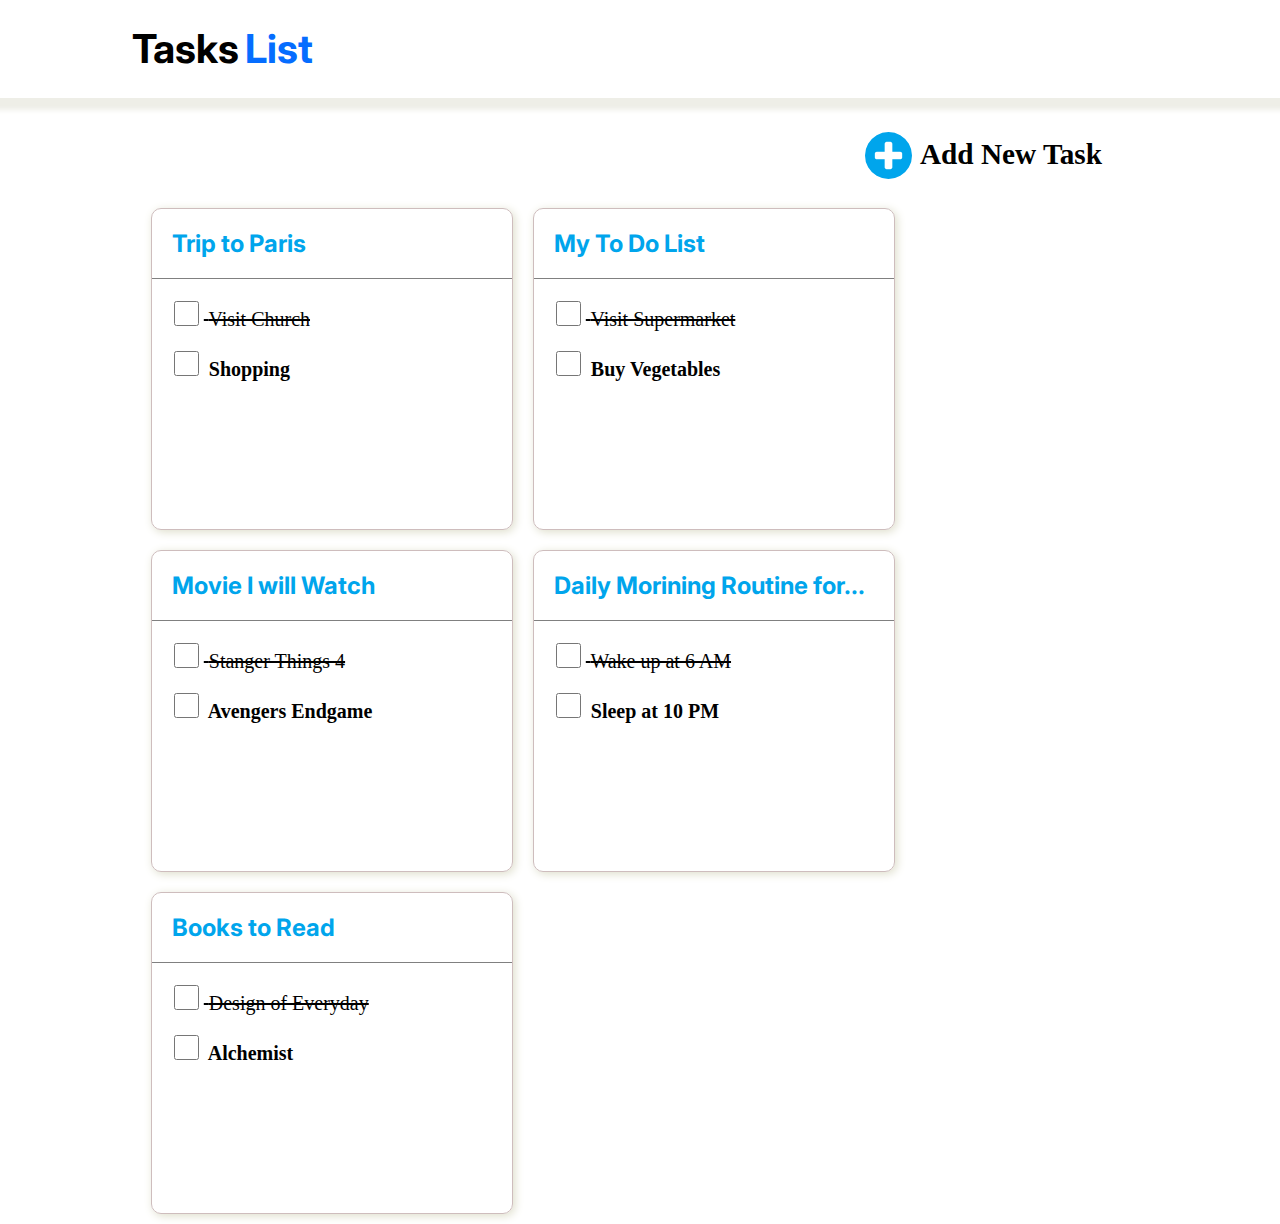
<file: page-1/Index.html>
<!DOCTYPE html>
<html lang="en">

<head>
    <meta charset="UTF-8">
    <meta http-equiv="X-UA-Compatible" content="IE=edge">
    <meta name="viewport" content="width=device-width, initial-scale=1.0">
    <link rel="stylesheet" href="index.css">
    <link rel="preconnect" href="https://fonts.googleapis.com">
    <link rel="preconnect" href="https://fonts.gstatic.com" crossorigin>
    <link href="https://fonts.googleapis.com/css2?family=Inter:wght@&display=swap" rel="stylesheet">
    <link rel="stylesheet" href="https://cdnjs.cloudflare.com/ajax/libs/font-awesome/4.7.0/css/font-awesome.min.css">
    <title>Document</title>
</head>

<body>




    <div class="top-nav">
        <span class="tasks">Tasks</span>
        <span class="list">List</span>
    </div>
   
        <div class="click">
             
            <div class="plus">
                <i class="fa fa-plus-circle" style="font-size:55px;color:#00A5EC;"></i>
            </div>
            <div class="addtask">
                <h3>Add New Task</h3>
            </div>

        </div>
    



            <div class="cards-container">


                <div class="cards">
                    <div class="title">
                        <h2>Trip to Paris</h2>

                    </div>
                    <div class="details1">
                        <form><input type="checkbox" name="tick" id="check1">
                            <label id="tick">Visit Church</label>
                        </form>

                    </div>
                    <div class="details2">
                        <form><input type="checkbox" name="tick" id="check2">
                            <label for="tick">Shopping</label>
                        </form>
                    </div>

                </div>

                <div class="cards">
                    <div class="title">
                        <h2>My To Do List</h2>
                    </div>
                    <div class="details1">
                        <form><input type="checkbox" name="tick" id="check1">
                            <label for="tick">Visit Supermarket</label>
                        </form>

                    </div>
                    <div class="details2">
                        <form><input type="checkbox" name="tick" id="check2">
                            <label for="tick">Buy Vegetables</label>
                        </form>
                    </div>
                </div>

                <div class="cards">
                    <div class="title">
                        <h2>Movie I will Watch</h2>
                    </div>
                    <div class="details1">
                        <form><input type="checkbox" name="tick" id="check1">
                            <label for="tick">Stanger Things 4</label>
                        </form>

                    </div>
                    <div class="details2">
                        <form><input type="checkbox" name="tick" id="check2">
                            <label for="tick"> Avengers Endgame</label>
                        </form>
                    </div>
                </div>


                <div class="cards">
                    <div class="title">
                        <h2>Daily Morining Routine for...</h2>
                    </div>
                    <div class="details1">
                        <form><input type="checkbox" name="tick" id="check1">
                            <label for="tick">Wake up at 6 AM</label>
                        </form>

                    </div>
                    <div class="details2">
                        <form><input type="checkbox" name="tick" id="check2">
                            <label for="tick">Sleep at 10 PM</label>
                        </form>
                    </div>
                </div>


                <div class="cards">
                    <div class="title">
                        <h2> Books to Read</h2>
                    </div>
                    <div class="details1">
                        <form><input type="checkbox" name="tick" id="check1">
                            <label for="tick">Design of Everyday</label>
                        </form>

                    </div>
                    <div class="details2">
                        <form><input type="checkbox" name="tick" id="check2">
                            <label for="tick">Alchemist</label>
                        </form>
                    </div>
                </div>


            </div>



</body>

</html>
</file>
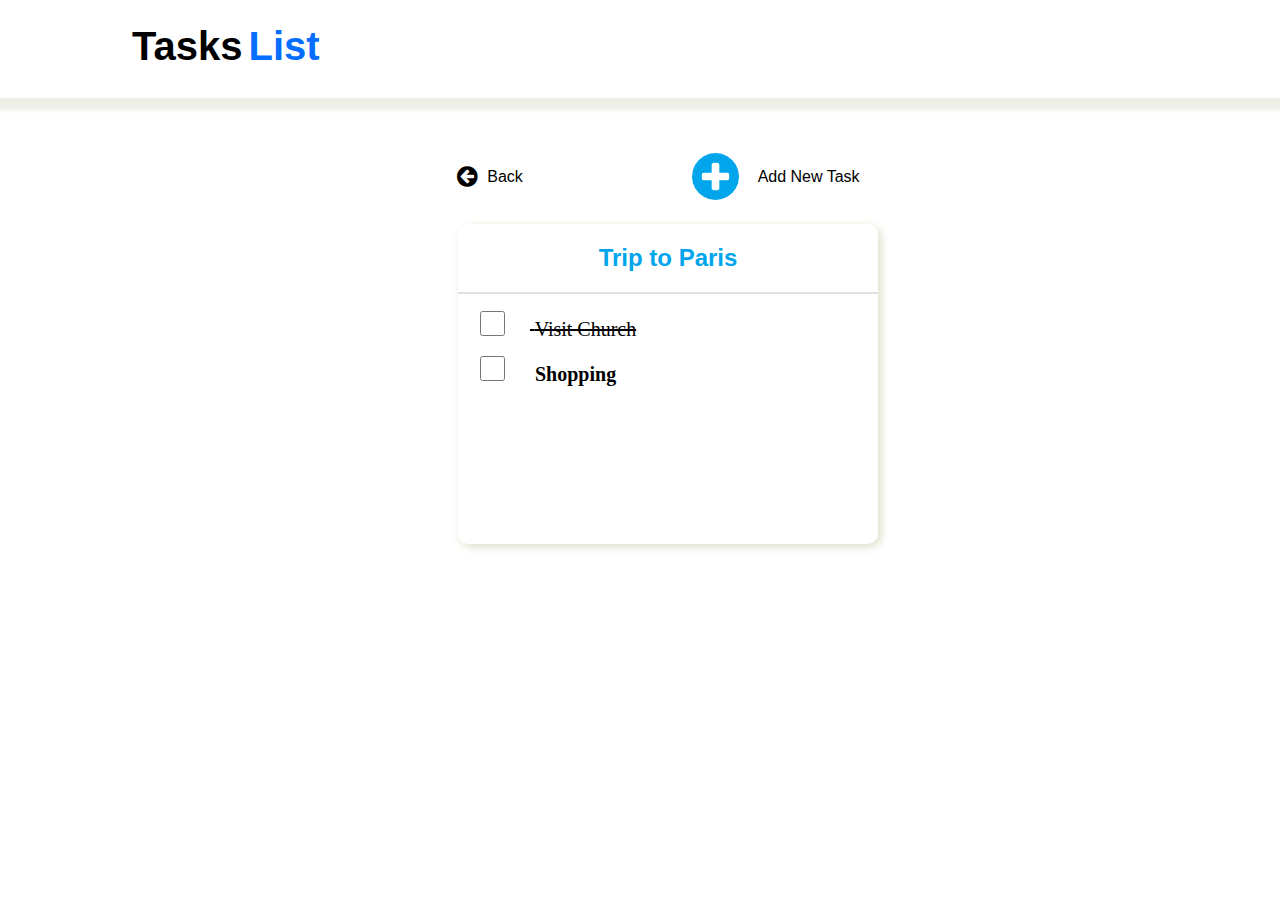
<file: page-3/index.html>
<!DOCTYPE html>
<html lang="en">

<head>
    <meta charset="UTF-8">
    <meta http-equiv="X-UA-Compatible" content="IE=edge">
    <meta name="viewport" content="width=device-width, initial-scale=1.0">
    <link rel="stylesheet" href="https://cdnjs.cloudflare.com/ajax/libs/font-awesome/4.7.0/css/font-awesome.min.css">
    <link rel="stylesheet" href="index.css">
    <title>Document</title>
</head>

<body>

    <div class="top-nav">
        <span class="tasks">Tasks</span>
        <span class="list">List</span>
    </div>

    <div class="top-container">
        <div class="upper-container">
            <div class="left">
                <div class="btn1">
                    <i class="fa fa-arrow-circle-left" style="font-size:24px"></i>

                </div>
                <div class="text1">
                    <p>Back</p>
                </div>
            </div>
            <div class="right">
                <div class="btn2">
                    <i class="fa fa-plus-circle" style="font-size:55px;color:#00A5EC;"></i>
                </div>
                <div class="text2">
                    <p>Add New Task</p>
                </div>
            </div>
        </div>
        <div class="card-container">
            <div class="cards">
                <div class="title">
                    <h2>Trip to Paris</h2>

                </div>
                <div class="details1">
                    <form><input type="checkbox" name="tick" id="check1">
                        <label id="tick">Visit Church</label>
                    </form>

                </div>
                <div class="details2">
                    <form><input type="checkbox" name="tick" id="check2">
                        <label for="tick">Shopping</label>
                    </form>
                </div>

            </div>
        </div>
    </div>

</body>

</html>
</file>
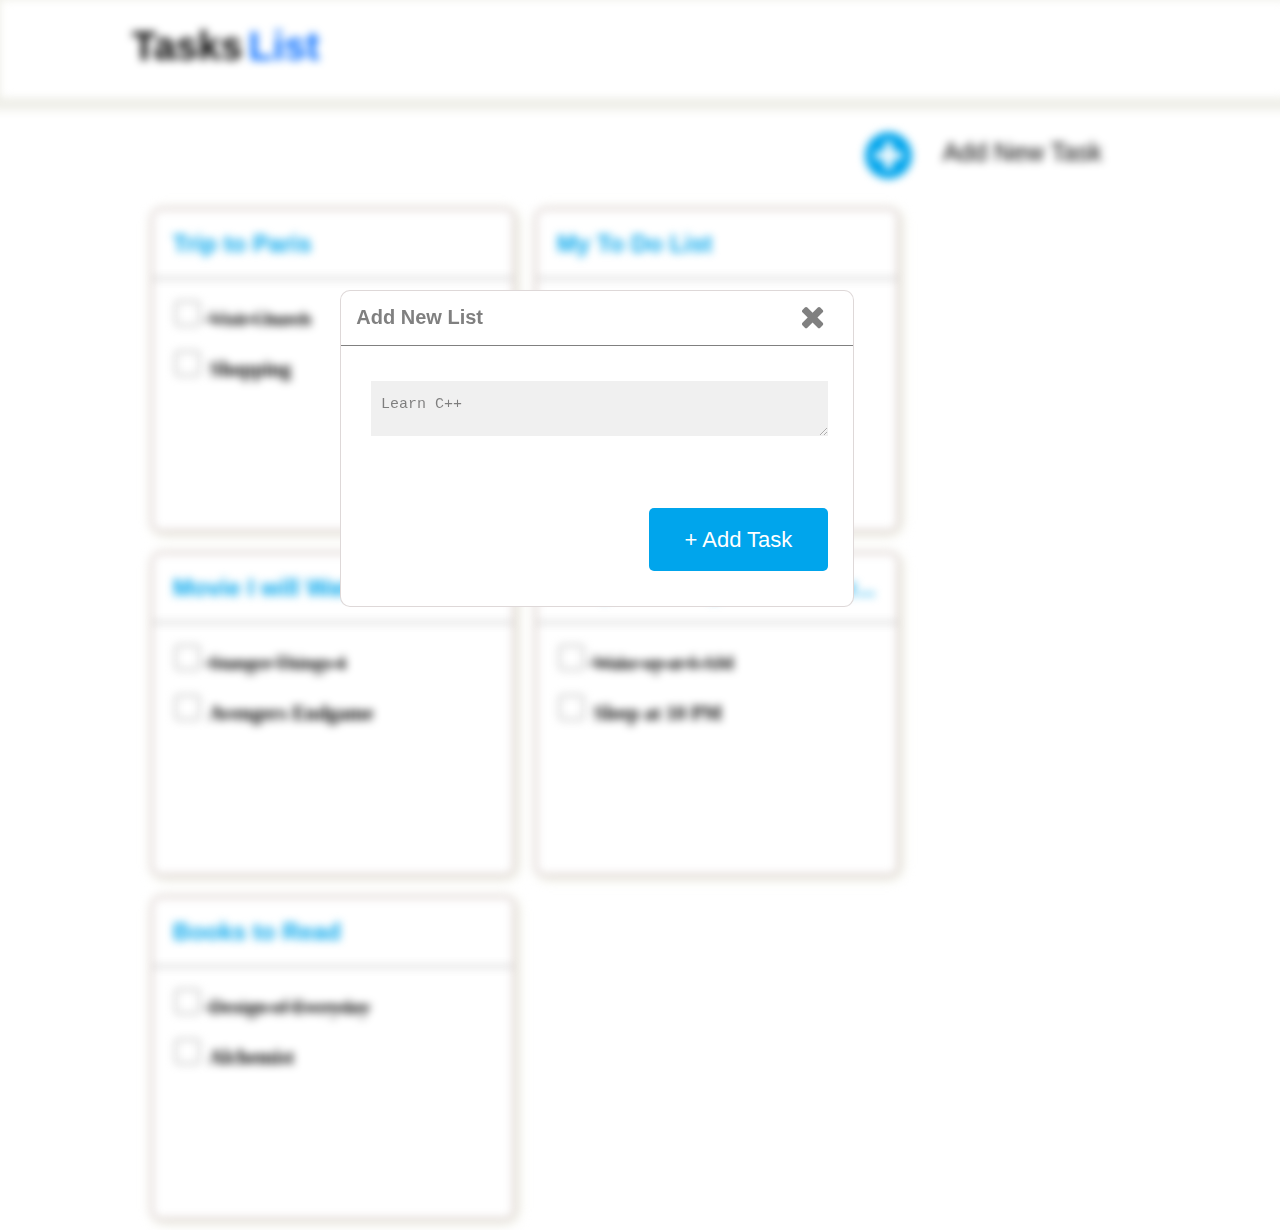
<file: page-2/index1.html>
<!DOCTYPE html>
<html lang="en">

<head>
    <meta charset="UTF-8">
    <meta http-equiv="X-UA-Compatible" content="IE=edge">
    <meta name="viewport" content="width=device-width, initial-scale=1.0">
    <link rel="stylesheet" href="https://cdnjs.cloudflare.com/ajax/libs/font-awesome/4.7.0/css/font-awesome.min.css">
    <link rel="stylesheet" href="index1.css">
    <title>Document</title>
</head>

<body>
    <div class="blur">



        <div class="top-nav">
            <span class="tasks">Tasks</span>
            <span class="list">List</span>
        </div>

        <div class="click">

            <div class="plus">
                <i class="fa fa-plus-circle" style="font-size:55px;color:#00A5EC;"></i>
            </div>
            <div class="addtask">
                <p id="text">Add New Task<p>
            </div>

        </div>




        <div class="cards-container">


            <div class="cards">
                <div class="title">
                    <h2>Trip to Paris</h2>

                </div>
                <div class="details1">
                    <form><input type="checkbox" name="tick" id="check1">
                        <label id="tick">Visit Church</label>
                    </form>

                </div>
                <div class="details2">
                    <form><input type="checkbox" name="tick" id="check2">
                        <label for="tick">Shopping</label>
                    </form>
                </div>

            </div>

            <div class="cards">
                <div class="title">
                    <h2>My To Do List</h2>
                </div>
                <div class="details1">
                    <form><input type="checkbox" name="tick" id="check1">
                        <label for="tick">Visit Supermarket</label>
                    </form>

                </div>
                <div class="details2">
                    <form><input type="checkbox" name="tick" id="check2">
                        <label for="tick">Buy Vegetables</label>
                    </form>
                </div>
            </div>

            <div class="cards">
                <div class="title">
                    <h2>Movie I will Watch</h2>
                </div>
                <div class="details1">
                    <form><input type="checkbox" name="tick" id="check1">
                        <label for="tick">Stanger Things 4</label>
                    </form>

                </div>
                <div class="details2">
                    <form><input type="checkbox" name="tick" id="check2">
                        <label for="tick"> Avengers Endgame</label>
                    </form>
                </div>
            </div>


            <div class="cards">
                <div class="title">
                    <h2>Daily Morining Routine for...</h2>
                </div>
                <div class="details1">
                    <form><input type="checkbox" name="tick" id="check1">
                        <label for="tick">Wake up at 6 AM</label>
                    </form>

                </div>
                <div class="details2">
                    <form><input type="checkbox" name="tick" id="check2">
                        <label for="tick">Sleep at 10 PM</label>
                    </form>
                </div>
            </div>


            <div class="cards">
                <div class="title">
                    <h2> Books to Read</h2>
                </div>
                <div class="details1">
                    <form><input type="checkbox" name="tick" id="check1">
                        <label for="tick">Design of Everyday</label>
                    </form>

                </div>
                <div class="details2">
                    <form><input type="checkbox" name="tick" id="check2">
                        <label for="tick">Alchemist</label>
                    </form>
                </div>
            </div>


        </div>
    </div>









    <div class="new">
        <div class="add1">
            <h3> Add New List </h3>

            <div class="btn1">
                <i class="fa fa-times" style="font-size:32px"></i>
            </div>
        </div>
        <textarea class="popup">Learn C++</textarea>
        <button class="btn"> + Add Task</button>
    </div>

</body>

</html>
</file>
<file: page-1/index.css>
*{
    
    margin: 0;
}
 
.top-nav{
    height: 90px;
    width:100%;
   position: relative;
   box-shadow: -2px 2px 5px 10px rgb(238, 238, 231);   
   border: 4px solid white;
    
}



.tasks{
    margin: 2px;
    font-size: 40px;
    font-weight: 700;
    margin-left: 10%;
    font-family: 'Inter', sans-serif;
    position: relative;
    top: 20px;   
    
}



.list{
    font-size: 40px;
    position: relative;
    top: 20px;
    color: rgb(5, 109, 255);  
    font-weight: 700;
    font-family: 'Inter', sans-serif;
     
}


.click{
    width: 80%;
    top: 30px;
    position: relative;   
    display: flex;
    margin-left: 10%;
    margin-right: 10%;
  
}

.addtask{
    
    position: absolute;
    right: 50px;
    font-size: 25px;
    margin: 10px 0px 0px 5px;
}


.plus{
    position: absolute;
    right: 240px;
  
}

 

.cards-container{
  position:relative;
    width: 79%;  
    margin-top: 100px;
    margin-left: 11%;
    margin-right: 10%;
    justify-content: flex-start;
    display: flex;
    flex-wrap: wrap;  
    flex-direction: row;
}


.cards{
    margin: 10px;
    width: 360px;
    height: 320px;    
    border: 1px solid rgb(206, 189, 189);
    border-radius: 10px;
    box-shadow: 2px 2px 10px rgb(222, 222, 203);

       
}



 .title{
      
     border-bottom: 1px solid grey;
}
h2{
    margin: 20px;
    font-family:'Inter', sans-serif ;   
    color: #00A5EC;
  
}


.details1{
    text-decoration: line-through;
    margin-top: 17px;
    margin-left: 17px;
    font-size: 20px;
    
}


.details2{
    margin-top: 15px;
    margin-left: 17px;
    font-size: 20px;
    font-weight: bold;

 
}

 
#check1{
    margin: 5px;
   width: 25px;
   height: 25px;
}


#check2{
    margin: 5px;
   width: 25px;
   height: 25px;
}
 
@media (max-width:550px) {
    .cards-container{
        position: relative;
        margin-top: 10%;
        width: 80%;
    }
    .plus{
        margin-left: 70%;
        position: relative;
        right: 28%;

    }
    .addtask{
        display: none;
    }
    .click{
        position: relative;
        margin-right: 50%;
        /* background-color: red; */
    }
}
</file>
<file: page-3/index.css>
* {
    margin: 0;
}

.top-nav {
    height: 90px;
    width: 100%;
    position: relative;
    box-shadow: -2px 2px 5px 10px rgb(238, 238, 231);
    border: 4px solid white;

}



.tasks {
    margin: 2px;
    font-size: 40px;
    font-weight: 700;
    margin-left: 10%;
    font-family: 'Inter', sans-serif;
    position: relative;
    top: 20px;

}



.list {
    font-size: 40px;
    position: relative;
    top: 20px;
    color: rgb(5, 109, 255);
    font-weight: 700;
    font-family: 'Inter', sans-serif;

}

.upper-container {
    width: 420px;
    position: relative;
    margin-top: 4%;
    margin-left: 35%;
    margin-right: 35%;
    display: flex;
    justify-content: space-between;
}

.left {

    width: 20%;
    position: relative;
    align-items: center;
    justify-content: space-evenly;
    display: flex;
}

.text1 {
    font-family: 'Inter', sans-serif;
}

.right {
    
    width: 40%;
    margin-right: 2%;
    align-items: center;
    justify-content: space-between;
    display: flex;
}

.text2 {
    font-family: 'Inter', sans-serif;
}

.card-container {
    position: relative;
    width: 80%;
    margin-top: 10px;
    margin-left: 35%;
    margin-right: 10%;
    justify-content: flex-start;
    display: flex;
    flex-wrap: wrap;
    flex-direction: row;
}

.cards {
    margin: 10px;
    width: 420px;
    height: 320px;
    border: 0px solid rgb(206, 189, 189);
    border-radius: 10px;
    box-shadow: 3px 3px 10px rgb(222, 222, 203);
}


.title {
    text-align: center;
    border-bottom: 2px solid rgba(128, 128, 128, 0.249);
}



h2 {
    margin: 20px;
    font-family: 'Inter', sans-serif;
    color: #00A5EC;

}


.details1 {
    text-decoration: line-through;
    margin-top: 17px;
    margin-left: 17px;
    font-size: 20px;

}


.details2 {
    margin-top: 15px;
    margin-left: 17px;
    font-size: 20px;
    font-weight: bold;
}


#check1 {
    margin-right: 25px;
    margin-left: 5px;
    width: 25px;
    height: 25px;
}


#check2 {
    margin-right: 25px;
    margin-left: 5px;
    width: 25px;
    height: 25px;
}



@media (200px < width<700px) {

    .upper-container {
        margin-left: 5%;
        position: relative;
        width: 90%;

    }

    .right {
        width: 20%;
        position: relative;
        margin-right: 40%;

        justify-content: center;
    }

    .left {
        margin-left: 7%;
        width: 25%;
        justify-content: space-evenly;
    }

    .text2 {
        display: none;
    }

    .btn2 {
        justify-content: center;
    }

    .card-container {
        width: 90%;
        margin-left: 5%;
        margin-right: 10%;

    }


    .cards {
        margin: 3%;
    }

    .top-container {
        justify-content: center;
        margin: 0;
    }
}
</file>
<file: page-2/index1.css>
*{
   margin: 0;
   /* background-color: rgba(28, 23, 23, 0); */
}
body{
    width: auto;
    height: auto;
}
 
.top-nav{
    height: 90px;
    width:100%;
   position: relative;
   box-shadow: -2px 2px 5px 10px rgb(238, 238, 231);   
   border: 4px solid white;
    
}



.tasks{
    margin: 2px;
    font-size: 40px;
    font-weight: 700;
    margin-left: 10%;
    font-family: 'Inter', sans-serif;
    position: relative;
    top: 20px;   
    
}



.list{
    font-size: 40px;
    position: relative;
    top: 20px;
    color: rgb(5, 109, 255);  
    font-weight: 700;
    font-family: 'Inter', sans-serif;
     
}


.click{
    width: 80%;
    top: 30px;
    position: relative;   
    display: flex;
    margin-left: 10%;
    margin-right: 10%;
  
}

.addtask{
    
    position: absolute;
    right: 50px;
    font-size: 25px;
    margin: 10px 0px 0px 5px;
}
#text{
    font-family:'Inter', sans-serif ;
}


.plus{
    position: absolute;
    right: 240px;
  
}

 

.cards-container{
  position:relative;
    width: 79%;  
    margin-top: 100px;
    margin-left: 11%;
    margin-right: 10%;
    justify-content: flex-start;
    display: flex;
    flex-wrap: wrap;  
    flex-direction: row;
}


.cards{
    margin: 10px;
    width: 360px;
    height: 320px;    
    border: 2px solid rgb(206, 189, 189);
    border-radius: 10px;
    box-shadow: 2px 2px 10px rgb(222, 222, 203);

       
}



 .title{
      
     border-bottom: 1px solid grey;
}
h2{
    margin: 20px;
    font-family:'Inter', sans-serif ;   
    color: #00A5EC;
  
}


.details1{
    text-decoration: line-through;
    margin-top: 17px;
    margin-left: 17px;
    font-size: 20px;
    
}


.details2{
    margin-top: 15px;
    margin-left: 17px;
    font-size: 20px;
    font-weight: bold;

 
}

 
#check1{
    margin: 5px;
   width: 25px;
   height: 25px;
}


#check2{
    margin: 5px;
   width: 25px;
   height: 25px;
}
 


.blur{
    filter: blur(4px);
    -webkit-filter: blur(4px);
}  



.new{
     
    overflow: hidden;
    width: 40%;
    height:35%;
    border: 1px solid rgba(203, 195, 195, 0.642);
    border-radius: 10px;
    position: fixed;
    margin: 20px;
    top: 30%;
    left: 25%;
    right: 25%;
    background-color:white;
    font-size: 20px;
}
 


.add1{
    position: absolute;
    width: 100%;
    overflow: hidden;       
    border-bottom: 1px solid grey;
}


.btn1{
    color: grey;
    font-weight: lighter;
    position: absolute;
    right: 28px;
    top: 10px;
    
}
h3{
    color: grey;
    font-family:'Inter', sans-serif ;
    margin: 3%;
    font-size: 20px;
    /* border-bottom: 1px solid red; */
}
.popup{
    position: absolute;
    padding-left: 10px;
    padding-top: 15px;
    font-size: 15px;
    width: 87% ;
    height: 12%;
    opacity: 0.5;
    border: none;
    background-color: rgba(185, 183, 183, 0.418);
    margin:90px 30px 20px 30px;

}


.btn{
    width: 35%;
    height: 20%;
    position: absolute;
    background-color: #00A5EC;
   
    font-size: 22px;
    color: white;
    border: none;
    border-radius: 5px;
    bottom: 35px;
    right: 25px;
}

 
@media (max-width:700px) {
    .cards-container{
        position: relative;
        margin-top: 10%;
        width: 80%;
    }
    .plus{
        margin-left: 70%;
        position: relative;
        right: 28%;

    }
    .addtask{
        display: none;
    }
    .click{
        position: relative;
        margin-right: 50%;
        /* background-color: red; */
    }
    .new{
        width: 90%;
        position: absolute;
        right: 5%;
        left: 5%;
        margin: 0;
    }
     
}
</file>
